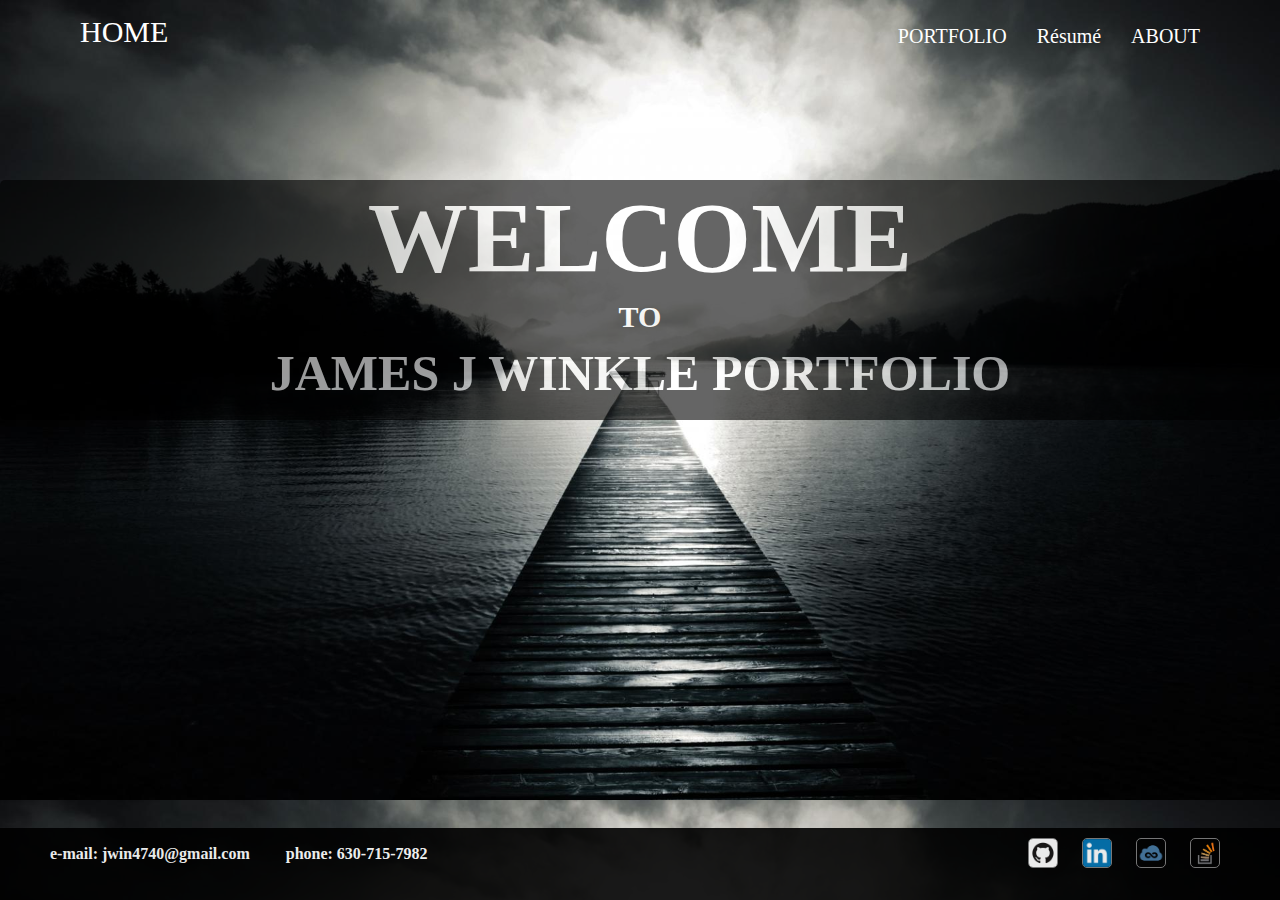
<file: index.html>
<!DOCTYPE html>
<html>

<head>
    <title> James Winkle Index</title>
    <meta charset="utf-8">
    <link href="https://fonts.googleapis.com/css?family=Caveat|Sigmar+One" rel="stylesheet">
    <link rel="stylesheet" href="assets/css/style.css">
</head>

<body id="index">
    <header>
        <div id="navmain">
            <a href="index.html">HOME</a>
        </div>
        <div class="navright">
            <a href="about.html">ABOUT</a>
        </div>
        <div class="navright">
            <a href="resume.html">R&#233;sum&#233;</a>
        </div>
        <div class="navright">
            <a href="portfolio.html">PORTFOLIO</a>
        </div>
    </header>
    <div id="intro">
        <h1 id="welcome">WELCOME</h1>
        <h4 id="to"> TO </h4>
        <h2 id="welcomesub">JAMES J WINKLE PORTFOLIO</h2>
    </div>
    <footer>
        <div id="contactfoot">
            <h4> e-mail: jwin4740@gmail.com &nbsp; &nbsp; &nbsp; &nbsp;  phone: 630-715-7982</h4>
        </div>
        <div id="links">
            <a target="_blank" href="https://github.com/jwin4740">
                <img class="thumb" src="assets/images/gitwhite.png" alt="Github">
            </a>
            <a target="_blank" href="https://www.linkedin.com/in/james-winkle-4181794b?trk=nav_responsive_tab_profile">
                <img class="thumb" src="assets/images/linkedinlogo.png" alt="linkedin">
            </a>
            <a target="_blank" href="https://jsfiddle.net/user/dashboard/">
                <img class="thumb" src="assets/images/jsfiddle.png" alt="JSfiddle">
            </a>
            <a target="_blank" href="http://stackoverflow.com/users/7083353/james-winkle?tab=profile">
                <img class="thumb" src="assets/images/stack.png" alt="stackoverflow">
            </a>
        </div>
    </footer>
</body>

</html>
</file>
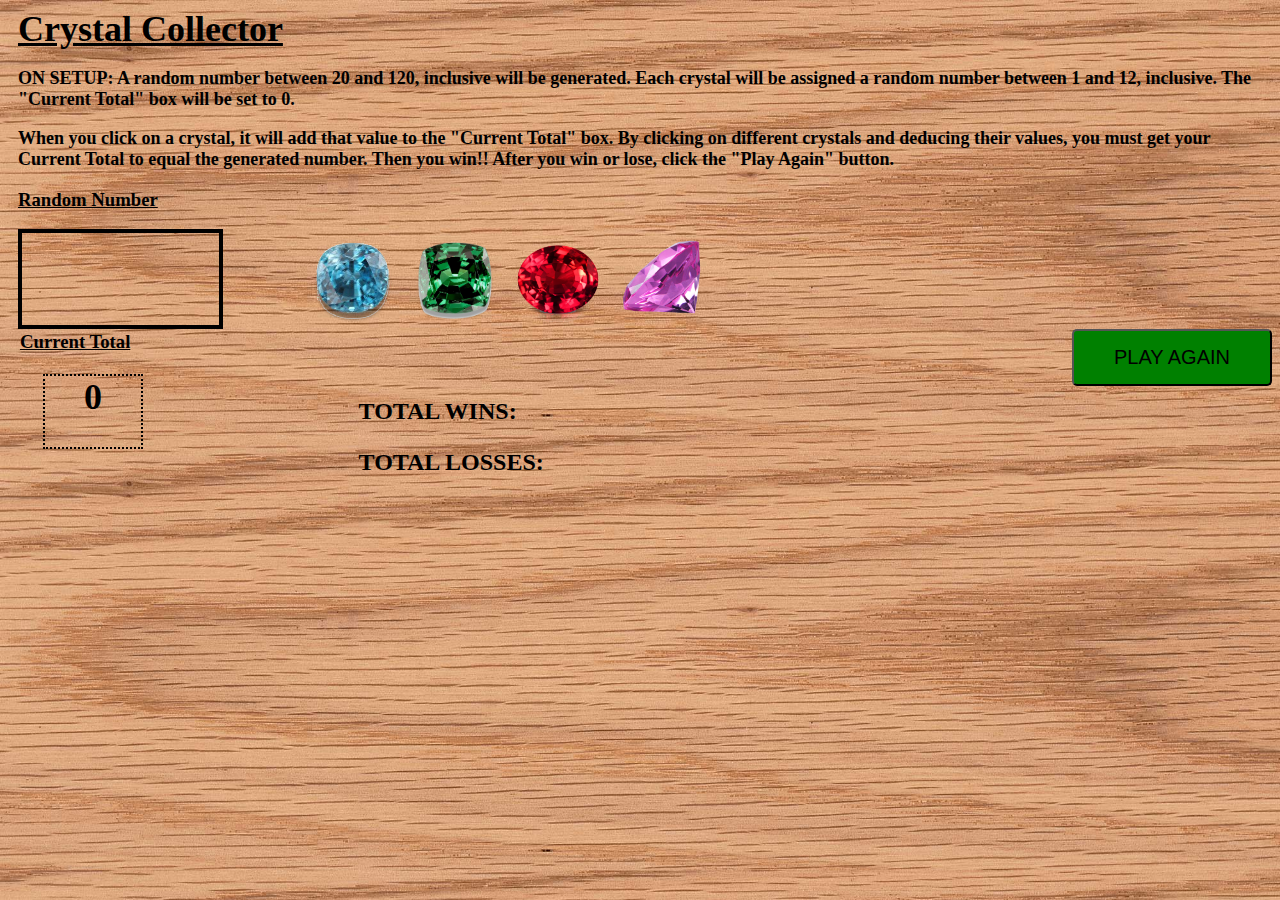
<file: assets/works/crystals/index.html>
<!DOCTYPE html>
<html lang="en">

<head>
    <meta charset="UTF-8">
    <!-- Added link to the jQuery Library -->
    <script src="https://code.jquery.com/jquery-2.2.3.js" integrity="sha256-laXWtGydpwqJ8JA+X9x2miwmaiKhn8tVmOVEigRNtP4=" crossorigin="anonymous"></script>
    <!-- Added link to the javascript file -->
    <script src="assets/javascript/game.js"></script>
    <!-- Added a link to Bootstrap-->
    <link rel="stylesheet" href="https://maxcdn.bootstrapcdn.com/bootstrap/3.3.6/css/bootstrap.min.css" integrity="sha384-1q8mTJOASx8j1Au+a5WDVnPi2lkFfwwEAa8hDDdjZlpLegxhjVME1fgjWPGmkzs7" crossorigin="anonymous">
    <!--  <link rel="stylesheet" href=assets/css/reset.css>
 -->
    <link rel="stylesheet" href="assets/css/style.css">
    <title> JJW Crystal Collector </title>
</head>

<body>
    <audio loop autoplay alt="www.bensound.com" src="assets/av/bensound.mp3"></audio>
    <div class="container">
        <div style=" text-decoration: underline; font-size: 36px;" class="row" id="one">
            Crystal Collector
        </div>
        <div class="row" id="two">
            <div class="col-md-12">
                <p>
                    ON SETUP: A random number between 20 and 120, inclusive will be generated. Each crystal will be assigned a random number between 1 and 12, inclusive. The "Current Total" box will be set to 0.
                </p>
                <p>
                    When you click on a crystal, it will add that value to the "Current Total" box. By clicking on different crystals and deducing their values, you must get your Current Total to equal the generated number. Then you win!! After you win or lose, click the "Play Again" button. </p>
            </div>
        </div>
        <div class="row" id="three">
            <h3 style="font-weight: 700; text-decoration: underline; ">Random Number</h3>
            <div id="genNumber">
            </div>
            <div id="crystals">
                <img class="gem blues" id="blue" alt="colored-gem" src="assets/images/blue.png">
                <img class="gem greens" id="green" alt="colored-gem" src="assets/images/green.png">
                <img class="gem reds" id="red" alt="colored-gem" src="assets/images/red.png">
                <img class="gem purples" id="purple" alt="colored-gem" src="assets/images/purple.png">
            </div>
        </div>
        <div class="row" id="five">
            <button style="width: 200px; border-radius: 5px; background-color: green; font-size: 20px; float: right; padding: 15px; margin-left: 25px;" id="buttonreset">PLAY AGAIN</button>
            <h3 style="padding: 2px;text-align: left; text-decoration: underline; font-weight: 700;"> Current Total</h3>
            <div class="scorebox">
                <p class="scorecount"> &nbsp; TOTAL WINS: &nbsp; <span id="wins"></span></p>
                <p class="scorecount"> &nbsp; TOTAL LOSSES: &nbsp;<span id="loss"></span></p>
            </div>
            <div class="totscore">0
            </div>
        </div>
    </div>
</body>

</html>
</file>
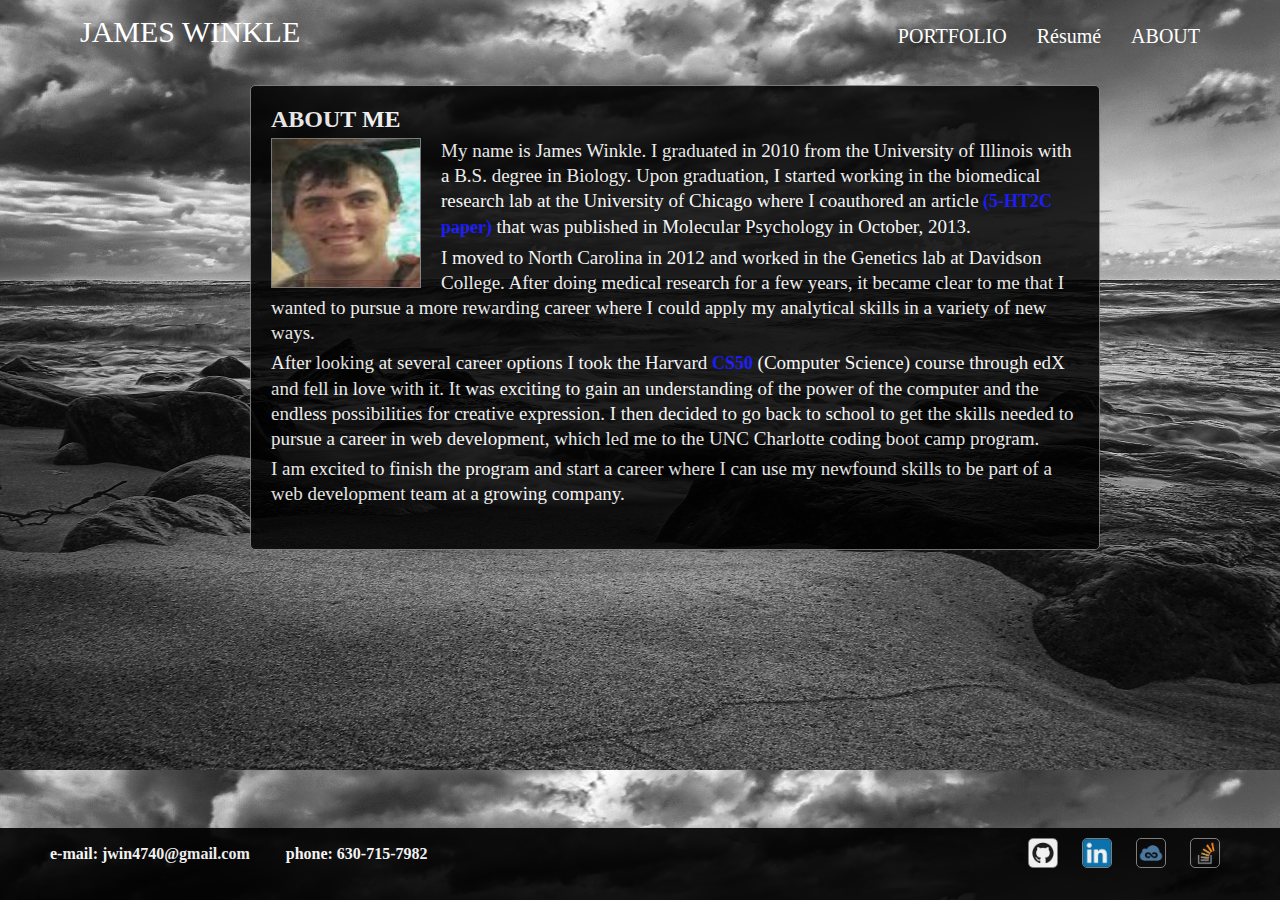
<file: about.html>
<!DOCTYPE html>
<html>

<head>
    <title> James Winkle About</title>
    <meta charset="utf-8">
    <link href="https://fonts.googleapis.com/css?family=Caveat|Sigmar+One" rel="stylesheet">
    <link rel="stylesheet" href="assets/css/style.css">
</head>

<body id="about">
    <header>
        <div id="navmain">
            <a href="index.html">JAMES WINKLE</a>
        </div>
        
        <div class="navright">
            <a href="about.html">ABOUT</a>
        </div>
        <div class="navright">
            <a href="resume.html">R&#233;sum&#233;</a>
        </div>
        <div class="navright">
            <a href="portfolio.html">PORTFOLIO</a>
        </div>
    </header>
    <main id=totustuus>
        <section id="aboutme">
            <div id="aboutcontainer">
                <h2 class="aboutheader"> ABOUT ME</h2>
                <div class="photodiv">
                    <img style="width: 100%; height: 100%;" src="assets/images/selfphoto.jpg" alt="profilepic">
                </div>
                <p class="pabout">My name is James Winkle. I graduated in 2010 from the University of Illinois with a B.S. degree in Biology. Upon graduation, I started working in the biomedical research lab at the University of Chicago where I coauthored an article<a class="bluelink" href="http://kaylab.uchicago.edu/manuscripts/Opal_MolecularPsychiatry.pdf" target="_blank"> (5-HT2C paper) </a> that was published in Molecular Psychology in October, 2013.</p>
                <p class="pabout">I moved to North Carolina in 2012 and worked in the Genetics lab at Davidson College. After doing medical research for a few years, it became clear to me that I wanted to pursue a more rewarding career where I could apply my analytical skills in a variety of new ways.</p>
                <p class="pabout">After looking at several career options I took the Harvard <a href="https://cs50.harvard.edu/" target="_blank" class="bluelink"> CS50 </a>(Computer Science) course through edX and fell in love with it. It was exciting to gain an understanding of the power of the computer and the endless possibilities for creative expression. I then decided to go back to school to get the skills needed to pursue a career in web development, which led me to the UNC Charlotte coding boot camp program.</p>
                <p class="pabout">I am excited to finish the program and start a career where I can use my newfound skills to be part of a web development team at a growing company.</p>
            </div>
        </section>
    </main>
    <footer>
        <div id="contactfoot">
            <h4> e-mail: jwin4740@gmail.com &nbsp; &nbsp; &nbsp; &nbsp;  phone: 630-715-7982</h4>
        </div>
        <div id="links">
            <a target="_blank" href="https://github.com/jwin4740">
                <img class="thumb" src="assets/images/gitwhite.png" alt="Github">
            </a>
            <a target="_blank" href="https://www.linkedin.com/in/james-winkle-4181794b?trk=nav_responsive_tab_profile">
                <img class="thumb" src="assets/images/linkedinlogo.png" alt="linkedin">
            </a>
            <a target="_blank" href="https://jsfiddle.net/user/dashboard/">
                <img class="thumb" src="assets/images/jsfiddle.png" alt="JSfiddle">
            </a>
            <a target="_blank" href="http://stackoverflow.com/users/7083353/james-winkle?tab=profile">
                <img class="thumb" src="assets/images/stack.png" alt="stackoverflow">
            </a>
        </div>
    </footer>
</body>

</html>
</file>
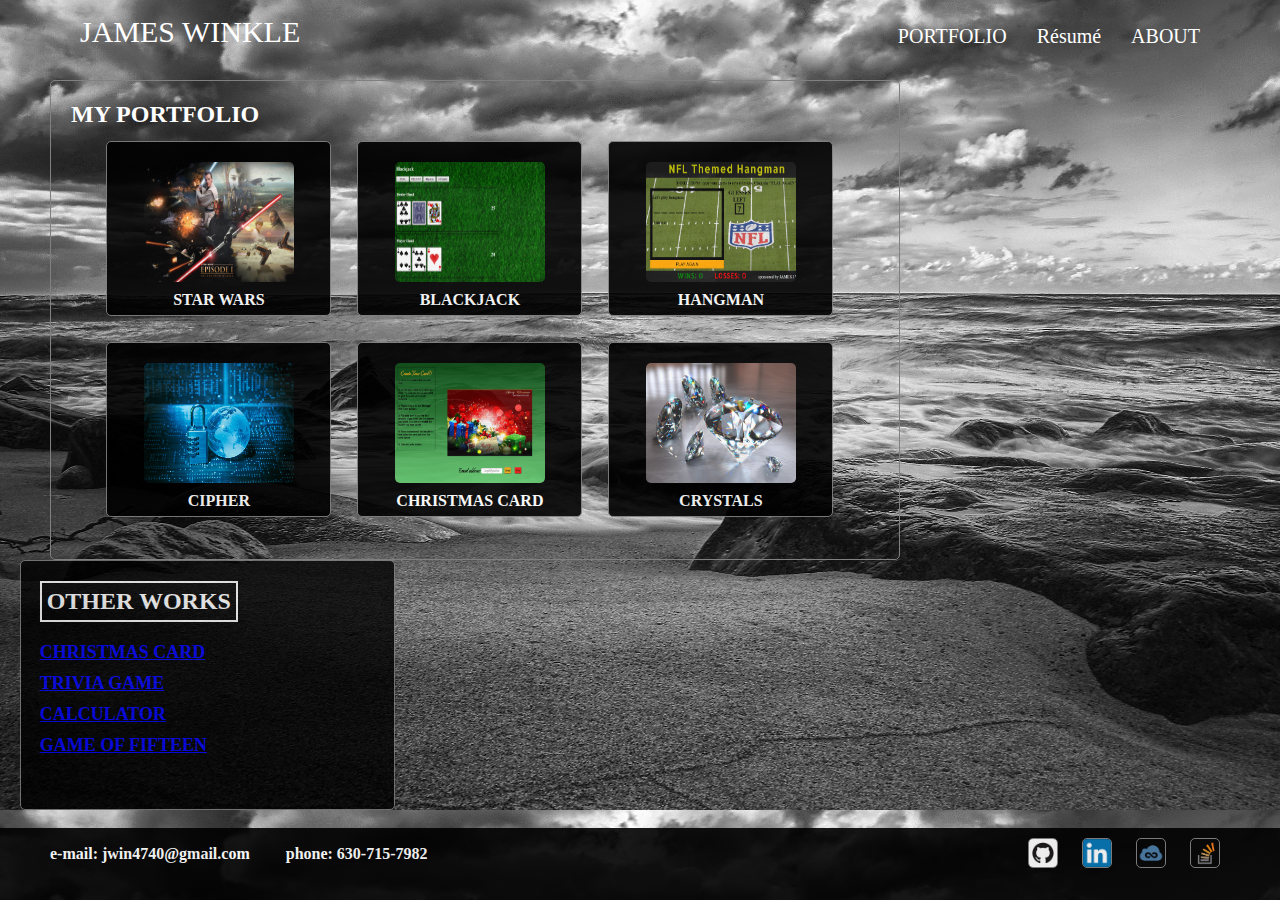
<file: portfolio.html>
<!DOCTYPE html>
<html>

<head>
    <title> James Winkle Portfolio</title>
    <meta charset="utf-8">
    <link href="https://fonts.googleapis.com/css?family=Caveat|Sigmar+One" rel="stylesheet">
    <link rel="stylesheet" href="assets/css/style.css">
</head>

<body id="portfolio">
    <header>
        <div id="navmain">
            <a href="index.html">JAMES WINKLE</a>
        </div>
        <div class="navright">
            <a href="about.html">ABOUT</a>
        </div>
        <div class="navright">
            <a href="resume.html">R&#233;sum&#233;</a>
        </div>
        <div class="navright">
            <a href="portfolio.html">PORTFOLIO</a>
        </div>
    </header>
    <main id=totustuus>
        <section class="works">
            <h2 style="margin-left: 20px; margin-bottom: 0px; "> MY PORTFOLIO </h2>
            <div id="workscontainer">
                <div class="workbox">
                    <a target="_blank" href="assets/works/starwars/starwars.html">
                        <div class="work">
                            <img class="snap" src="assets/images/starwarssnap.jpg" alt="starwarsgame">
                            <h4> STAR WARS </h4>
                        </div>
                    </a>
                </div>
                <div class="workbox">
                    <a target="_blank" href="assets/works/blackjackjjw/blackjacker.html">
                        <div class="work">
                            <img class="snap" src="assets/images/blackjacksnap.png" alt="BLACKJACK">
                            <h4> BLACKJACK </h4>
                        </div>
                    </a>
                </div>
                <div class="workbox">
                    <a target="_blank" href="assets/works/hangman/index.html">
                        <div class="work">
                            <img class="snap" src="assets/images/hangmansnap.png" alt="hangman">
                            <h4> HANGMAN </h4>
                        </div>
                    </a>
                </div>
                <div class="workbox">
                    <a target="_blank" href="assets/works/cipher/ciphers.html">
                        <div class="work">
                            <img class="snap" src="assets/images/crypto.jpg" alt="hangman">
                            <h4> CIPHER </h4>
                        </div>
                    </a>
                </div>
                <div class="workbox">
                    <a target="_blank" href="assets/works/greetingcard/greetingcardjjw.html">
                        <div class="work">
                            <img class="snap" src="assets/images/christmascard.png" alt="snapimage">
                            <h4> CHRISTMAS CARD </h4>
                        </div>
                    </a>
                </div>
                <div class="workbox">
                    <a target="_blank" href="assets/works/crystals/index.html">
                        <div class="work">
                            <img class="snap" src="assets/images/diamonds.jpg" alt="crystalsgame">
                            <h4> CRYSTALS </h4>
                        </div>
                    </a>
                </div>
            </div>
        </section>
        <section id="otherworks">
            <div id="otherworkscontainer">
                <h2 style="float: left; padding: 5px; border: solid 2px white;"> OTHER WORKS </h2>
                <div id="others">
                    <a class="pa" target="_blank" href="assets/works/greetingcard/greetingcardjjw.html">
                        <p class="otherp"> CHRISTMAS CARD </p>
                    </a>
                    <a class="pa" target="_blank" href="ccard.html">
                        <p class="otherp"> TRIVIA GAME </p>
                    </a>
                    <a class="pa" target="_blank" href="ccard.html">
                        <p class="otherp"> CALCULATOR </p>
                    </a>
                    <a class="pa" target="_blank" href="ccard.html">
                        <p class="otherp"> GAME OF FIFTEEN </p>
                    </a>
                </div>
            </div>
        </section>
    </main>
    <footer>
        <div id="contactfoot">
            <h4> e-mail: jwin4740@gmail.com &nbsp; &nbsp; &nbsp; &nbsp;  phone: 630-715-7982</h4>
        </div>
        <div id="links">
            <a target="_blank" href="https://github.com/jwin4740">
                <img class="thumb" src="assets/images/gitwhite.png" alt="Github">
            </a>
            <a target="_blank" href="https://www.linkedin.com/in/james-winkle-4181794b?trk=nav_responsive_tab_profile">
                <img class="thumb" src="assets/images/linkedinlogo.png" alt="linkedin">
            </a>
            <a target="_blank" href="https://jsfiddle.net/user/dashboard/">
                <img class="thumb" src="assets/images/jsfiddle.png" alt="JSfiddle">
            </a>
            <a target="_blank" href="http://stackoverflow.com/users/7083353/james-winkle?tab=profile">
                <img class="thumb" src="assets/images/stack.png" alt="stackoverflow">
            </a>
        </div>
    </footer>
</body>

</html>
</file>
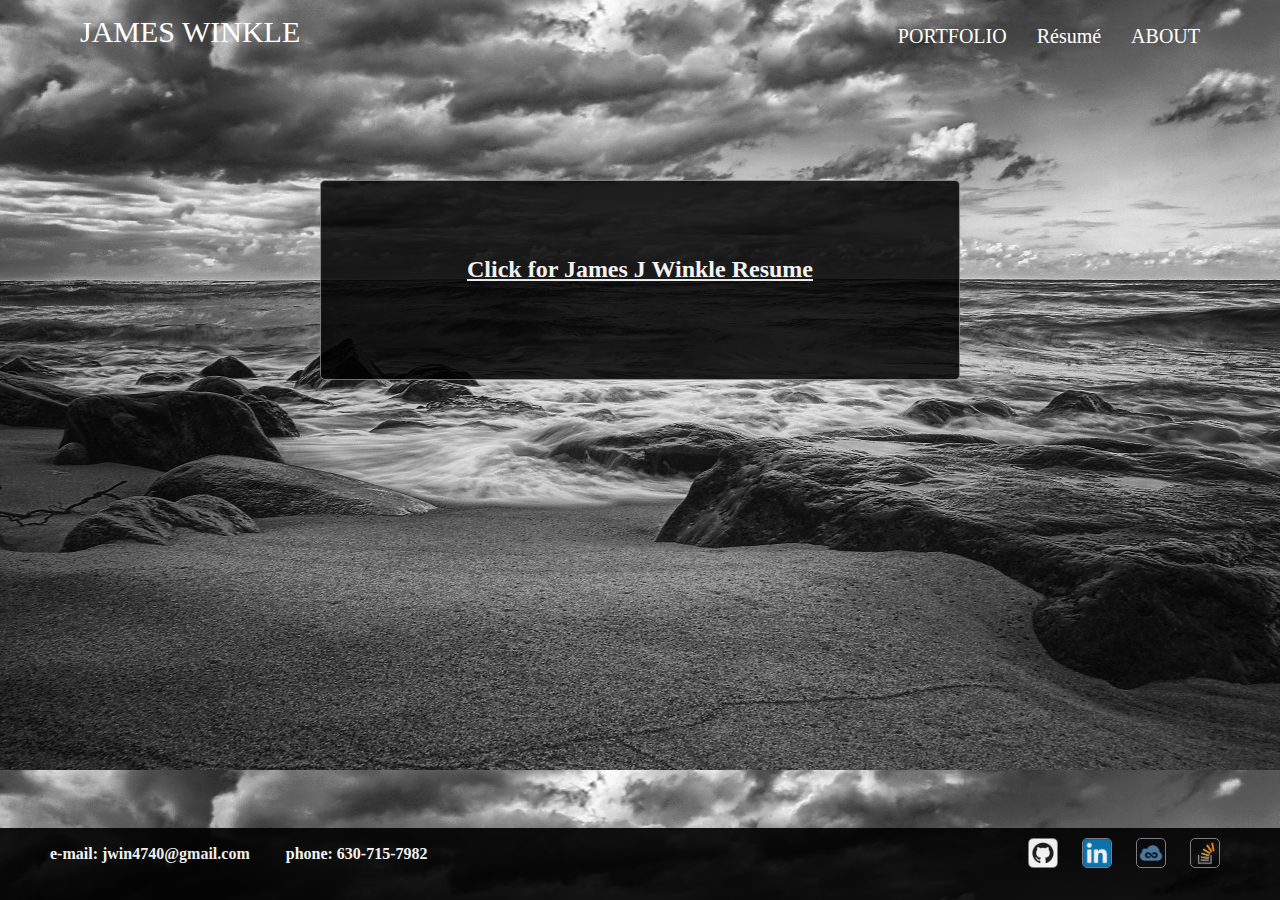
<file: resume.html>
<!DOCTYPE html>
<html>

<head>
    <title> James Winkle Resume</title>
    <meta charset="utf-8">
    <link href="https://fonts.googleapis.com/css?family=Caveat|Sigmar+One" rel="stylesheet">
    <link rel="stylesheet" href="assets/css/style.css">
</head>

<body id="resume">
    <header>
        <div id="navmain">
            <a href="index.html">JAMES WINKLE</a>
        </div>
        <div class="navright">
            <a href="about.html">ABOUT</a>
        </div>
        <div class="navright">
            <a href="resume.html">R&#233;sum&#233;</a>
        </div>
        <div class="navright">
            <a href="portfolio.html">PORTFOLIO</a>
        </div>
    </header>
    <main id=totustuus>
        <section id="resumebox">
            <div id="aboutcontainer">
                <h2 style="margin-top: 75px; text-align: center; text-decoration: underline;"><a href="assets/works/codingresume2017/resume2017.docx"> Click for James J Winkle Resume</h2>
            </div>
        </section>
    </main>
    <footer>
        <div id="contactfoot">
            <h4> e-mail: jwin4740@gmail.com &nbsp; &nbsp; &nbsp; &nbsp;  phone: 630-715-7982</h4>
        </div>
        <div id="links">
            <a target="_blank" href="https://github.com/jwin4740">
                <img class="thumb" src="assets/images/gitwhite.png" alt="Github">
            </a>
            <a target="_blank" href="https://www.linkedin.com/in/james-winkle-4181794b?trk=nav_responsive_tab_profile">
                <img class="thumb" src="assets/images/linkedinlogo.png" alt="linkedin">
            </a>
            <a target="_blank" href="https://jsfiddle.net/user/dashboard/">
                <img class="thumb" src="assets/images/jsfiddle.png" alt="JSfiddle">
            </a>
            <a target="_blank" href="http://stackoverflow.com/users/7083353/james-winkle?tab=profile">
                <img class="thumb" src="assets/images/stack.png" alt="stackoverflow">
            </a>
        </div>
    </footer>
</body>

</html>
</file>
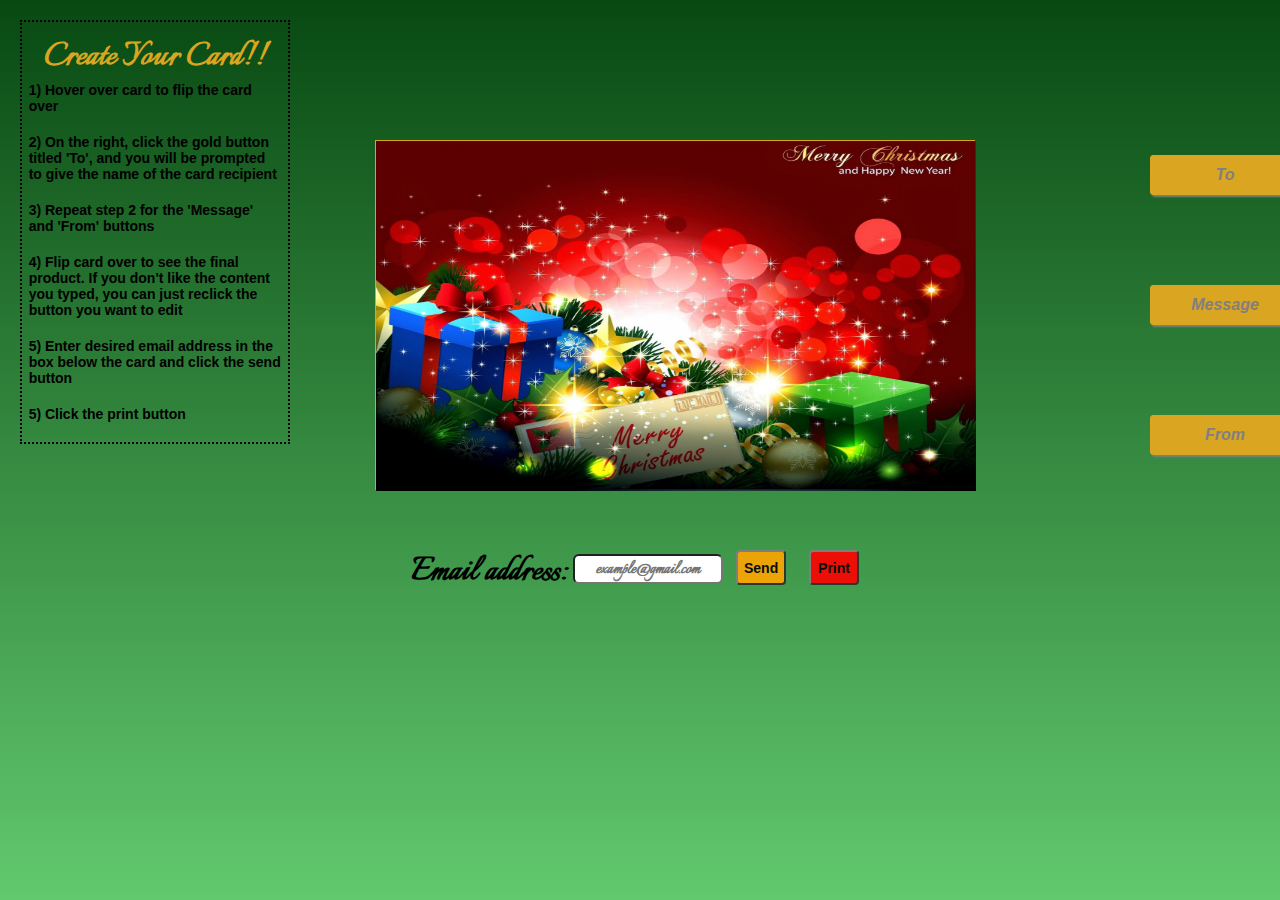
<file: assets/works/greetingcard/greetingcardjjw.html>
<!DOCTYPE html>
<html>

<head>
	<link href="https://fonts.googleapis.com/css?family=Italianno" rel="stylesheet">
    <link rel="stylesheet" href="greetingcardstyle.css">
    <script src="greetingcardjjw.js"></script>
    <!-- <link rel="stylesheet" href="back.css"> -->
    <title>Greeting Card</title>
</head>

<body>


 <div class="leftpane no-print">
            <h1 class="numbers" id="header">Create Your Card!!</h1>
            <h3 class="numbers"> 1) Hover over card to flip the card over </h3>
            <h3 class="numbers"> 2) On the right, click the gold button titled 'To', and you will be prompted to give the name of the card recipient</h3> 
            <h3 class="numbers"> 3) Repeat step 2 for the 'Message' and 'From' buttons</h3>
            <h3 class="numbers"> 4) Flip card over to see the final product. If you don't like the content you typed, you can just reclick the button you want to edit</h3>
            <h3 class="numbers"> 5) Enter desired email address in the box below the card and click the send button</h3>
            <h3 class="numbers"> 5) Click the print button</h3>   
        </div>
    <main>

        <div class="buttons no-print">
            <button class="instruct" onclick="gettoname()">    To</button>
            <button class="instruct" onclick="getmessage()">    Message</button>
            <button class="instruct" onclick="getfromname()">From</button>   
        </div>
                <div class="flip-container" ontouchstart="this.classList.toggle('hover');">
            <div class="flipper">
                <div class="front">
                    <img class="card" src="christmas.jpg" alt="christmas card cover">
                </div>
                <div id="back">
                    <div id="innerhead">
                        <p class="tofrom"> To: </p>
                        <p id="to"></p>
                    </div>

                    <div id="inner">
                        <div id="message"></div>
                    </div>

                    <div id="innerfoot">
                        <p class="tofrom"> From: </p>
                        <p id="from"></p>  
                        
                    </div>
                    
                </div>
            </div>
        </div>

        <div class="email no-print"> 
            <strong><p style="font-size: 40px; color: black;">Email address:  </p></strong>
            	<input placeholder="example@gmail.com" style="font-size: 20px; border-radius: 6px; height: 30px; width: 150px;">
                <button onclick="sent()" id="action" class="send">Send</button>
                <button onclick="printPage()" id="action" class="print">Print</button>
        </div>
    </div>    
    </main>

</body>

</html>
</file>
<file: assets/css/style.css>
* {
    box-sizing: border-box;
}

body {
    margin: 0px;
    color: white;
}

#index {
    background-image: url("../images/gray.jpg");
    background-size: cover;
}

#portfolio {
    background-image: url("../images/shore.jpg");
    background-size: cover;
}

#about {
    background-image: url("../images/shore.jpg");
    background-size: cover;
}

#resume {
    background-image: url("../images/shore.jpg");
    background-size: cover;
}

header {
    height: 80px;
    margin-left: 65px;
    margin-right: 65px;
    font-weight: bolder;
    /*font-family: 'Sigmar One', cursive;*/
}

#navmain {
    float: left;
    height: 100%;
    color: white;
    font-weight: 400;
    font-size: 30px;
    padding: 15px;
}

.navright {
    float: right;
    color: white;
    padding: 25px 15px 20px 15px;
    font-weight: 400;
    font-size: 20px;
}

a {
    text-decoration: none;
    color: white;
}

.contactinfo {
    float: left;
    margin-top: 50px;
    margin-left: 50px;
    width: 700px;
    height: 400px;
    border: solid 1px gray;
    background-color: black;
    border-radius: 5px;
    color: white;
    opacity: 0.8;
}

.basic {
    margin: 10px;
}

#intro {
    clear: both;
   
    background-color: black;
    border-radius: 5px;
    color: white;
    margin: 100px 0px 0px 0px;
    opacity: 0.6;
    text-align: center;
    width: 100%;
    height: 240px;
}

#welcome {
    position: relative;
    font-size: 100px;
    font-weight: 800;
    margin: 20px 0px 0px 0px;
    color: white;
}

#to {
    font-size: 30px;
}

#welcomesub {
    margin-top: 10px;
    font-size: 50px;
}

.works {
    float: left;
    margin: 0px 25px 0px 50px;
    border-radius: 5px;
    border: solid 1px gray;
    width: 850px;
    height: 480px;
}

#otherworks {
    float: left;
    margin: 0px 20px 0px 20px;
    border-radius: 5px;
    width: 375px;
    height: 250px;
    border: solid 1px gray;
    background-color: black;
    color: white;
    opacity: 0.8;
}

#otherworkscontainer {
    position: relative;
    width: 90%;
    margin-left: 5%;
}

#workscontainer {
    position: relative;
    width: 90%;
    margin-left: 5%;
}

.workbox {
    float: left;
    margin: 13px;
    width: 225px;
    height: 175px;
    border: solid 1px gray;
    border-radius: 5px;
    text-align: center;
    background-color: black;
    opacity: 0.9;
}

.work {
    clear: both;
    margin: 20px 0px 10px 0px;
}

h4 {
    margin: 5px 0px 0px 0px;
}

.snap {
    width: 150px;
    height: 120px;
    border-radius: 5px;
}

#aboutme {
    float: left;
    margin: 5px 50px 0px 250px;
    position: relative;
    width: 850px;
    height: 465px;
    border: solid 1px gray;
    border-radius: 5px;
    background-color: black;
    opacity: 0.85;
}

#resumebox {
    clear: both;
    margin: auto;
    margin-top: 100px;
    position: relative;
    width: 50%;
    height: 200px;
    border: solid 1px gray;
    border-radius: 5px;
    background-color: black;
    opacity: 0.85;
}

.bluelink {
    color: blue;
    font-weight: 700;
    font-size: 18px;
}

#aboutcontainer {
    margin: 20px;
    color: white;
}

.aboutheader {
    color: white;
    margin: 0px;
    padding: 0px 20px 5px 0px;
}

.photodiv {
    float: left;
    margin: 0px 20px 0px 0px;
    border: 1px solid gray;
    width: 150px;
    height: 150px;
}

.pabout {
    position: relative;
    margin: 0px 0px 5px 0px;
    font-size: 19px;
    line-height: 25px;
    font-weight: 500;
}

#others {
    clear: both;
}
 
.otherp {
    margin: 10px 0px 10px 0px;
    font-size: 18px;
    font-weight: bold;
}

.pa {
    color: blue;
    text-decoration: underline;
}

.social {
    float: right;
    position: relative;
    border: solid 1px gray;
    border-radius: 5px;
    margin-right: 50px;
    width: 275px;
    height: 150px;
    text-align: center;
    background-color: black;
    opacity: 0.7;
}

.thumb {
    width: 30px;
    height: 30px;
    border: solid 1px gray;
    border-radius: 5px;
    margin: 10px 10px 0px 10px;
}

footer {
    clear: both;
    position: fixed;
    width: 100%;
    bottom: 0px;
    height: 8%;
    background-color: black;
    opacity: 0.9;
    text-align: center;
}

#contactfoot {
    float: left;
    margin-top: 12px;
    margin-left: 50px;
}

#links {
    float: right;
    margin-right: 50px;
    margin-left: 50px;
}
</file>
<file: assets/works/crystals/assets/css/style.css>
* {
    box-sizing: border-box;
}

body {
    background-image: url("../images/redoak.jpg");
    background-size: cover;
    position: absolute;
    z-index: -1;
    font-weight: 900;
    font-size: 16px;
    color: black;
}

p {
    font-size: 18px;
}

.container {
    margin-left: 10px;
}

.row {
    margin-bottom: 5px;
}

.col-md-1 {
    margin-right: 5px;
}

#genNumber {
    float: left;
    height: 100px;
    width: 205px;
    text-align: center;
    border: solid 4px black;
    font-size: 36px;
}

#crystals {
    float: left;
    margin-left: 75px;
}

img.gem {
    float: left;
    width: 100px;
    height: 100px;
    cursor: pointer;
    margin-right: 5px;
}

.reds,
.purples,
.greens,
.blues {
    -webkit-transition-property: -webkit-transform;
    -webkit-transition-duration: 10s;
    -webkit-animation-name: rotate;
    -webkit-animation-duration: 5s;
    -webkit-animation-iteration-count: infinite;
    -webkit-animation-timing-function: linear;
}

@-webkit-keyframes rotate {
    from {
        -webkit-transform: rotateZ(0deg);
    }
    to {
        -webkit-transform: rotateZ(360deg);
    }
}

#five {
    clear: both;
}

.totscore {
    float: left;
    height: 75px;
    width: 100px;
    border: dotted 2px black;
    text-align: center;
    margin-left: 25px;
    margin-right: 10px;
    font-size: 36px;
}

.scorebox {
    float: right;
    height: 150px;
    width: 400px;
    margin-right: 300px;
}

.scorecount {
    font-size: 24px;
}
</file>
<file: assets/works/greetingcard/greetingcardstyle.css>
*{
	box-sizing: border-box;
	
}

html {
	min-height: 100%;
	background: linear-gradient(to bottom, #084912, #62c96e);

}


main {
	clear: both;	
	text-align: center;
}

.leftpane{
	clear: both;
	position: absolute;
	top: 20px;
	left: 20px;
	width: 270px;
	border: dotted 2px black;
}

.numbers{
	font-family: 'Arial';
	text-align: left; 
	width: 95%;
	color: black;
	font-weight: 750;
	font-size: 14px;
	margin-bottom: 20px;
	margin-left: 2.5%;
	margin-top: 0px;
}

#header{
	font-size: 40px; 
	color: #daa520; 
	margin-top: 10px;
	margin-bottom: 0px;
	font-family: 'Italianno', cursive;
	font-weight: 600;
	text-align: center;
}

.buttons{
	clear: both;
	position: absolute;
	top: 155px;
	left: 1150px;
	height: 350px;
	width: 150px;
	
}

.instruct{
	font-family: 'Arial';
	text-align: center; 
	width: 100%;
	color: grey;
	font-size: 16px;
	font-style: italic;
	padding: 10px;
	font-weight: 900;
	margin-bottom: 90px;
	background-color: #daa520;
	border: solid 1px #daa520;
	box-shadow: 2px 2px 2px grey;
	border-radius: 3px;

}

.instruct:hover{
	font-family: 'Arial';
	text-align: center; 
	width: 100%;
	color: grey;
	font-size: 16px;
	font-style: italic;
	padding: 10px;
	font-weight: 900;
	margin-bottom: 90px;
	background-color: #ffff66;
	border: solid 1px #daa520;
	box-shadow: 2px 2px 2px grey;
	border-radius: 3px;
	cursor: pointer;

}
.email{
	font-family: 'Italianno', cursive;
	margin-top: 50px;
	
}

#innerhead{
	
	height: 20%;
	text-align: left;
	margin-left: 175px;

}

#inner{
	height: 60%;
	margin-left: 175px;
	text-align: center;
	position: relative;
}

#innerfoot{
	height: 20%;
	text-align: right;
	margin-right: 50px;
}

.tofrom{
	font-family: 'Arial'; 
	font-weight: 300; 
	margin-right: 20px;
	font-size: 30px; 
	color: #daa520;"
}

.people{
	width: 200px;
	height: 60px;
}

input{
	
	font-size: 24px;
	font-weight: 700;
	font-family: 'Italianno';
}

#message {
  position: absolute;
  top: 50%;
  transform: translateY(-50%);
  font-family: 'Italianno', cursive;
  color: #a9a9a9;
  font-weight: 600;
  margin-left: 10%;
  margin-right: 10%; 
  font-size: 30px;
  text-align: center; 

}

p{
	position: relative;
	top: 6px;
	display: inline;
	font-family: 'Italianno', cursive;
	 font-size: 50px;
   	color: #a9a9a9;
   	font-weight: 900;
}

#action{
	color: black;
	border-radius: 4px;
	margin: 10px;
	height: 35px;
	width: 50px;
	font-size: 14px;
	border-color: grey;
	opacity: 0.9;
	font-weight: 600;
	font-family: 'Arial', cursive;
}



.send{
	background-color: orange;
}

.print{
	background-color: red;
}

.send:hover{
	background-color: #ffc966;
	cursor: pointer;
}

.print:hover{
	background-color: #ff6666;
	cursor: pointer;
}
input{
	text-align: center;
}

/* entire container, keeps perspective */
.flip-container {
margin-left: 366.5px;
	perspective: 1000px;

}
	/* flip the pane when hovered */
	.flip-container:hover .flipper, .flip-container.hover .flipper {
		transform: rotateY(180deg);
	}

.flip-container, .front, .back {
	width: 600px;
	height: 350px;
}

/* flip speed goes here */
.flipper {
	transition: 1.0s;
	transform-style: preserve-3d;
	margin-top: 140px;
	
	position: relative;
}

/* hide back of pane during swap */
.front, .back {
	backface-visibility: hidden;
	position: absolute;
	top: 0;
	left: 0;
}

/* front pane, placed above back */
img{
	height: 350px;
	width: 600px;
}
.front {
	z-index: 2;
	transform: rotateY(0deg);
	height: 350px;
	width: 600px;
	border: solid 1px #daa520;
	
}



/* back, initially hidden pane */
#back {
	transform: rotateY(180deg);
	height: 350px;
	width: 600px;
	background-image: url("content.jpg");
	border: solid 1px #daa520;
	background-size: 600px 350px;
}


@media print{
	 .no-print, .no-print *
    {
        display: none !important;
    }

}
</file>
<file: assets/works/greetingcard/back.css>
html{
	background-color: green;
}

.card{
	margin-top: 50px;
	height: 350px;
	width: 600px;
}
</file>
